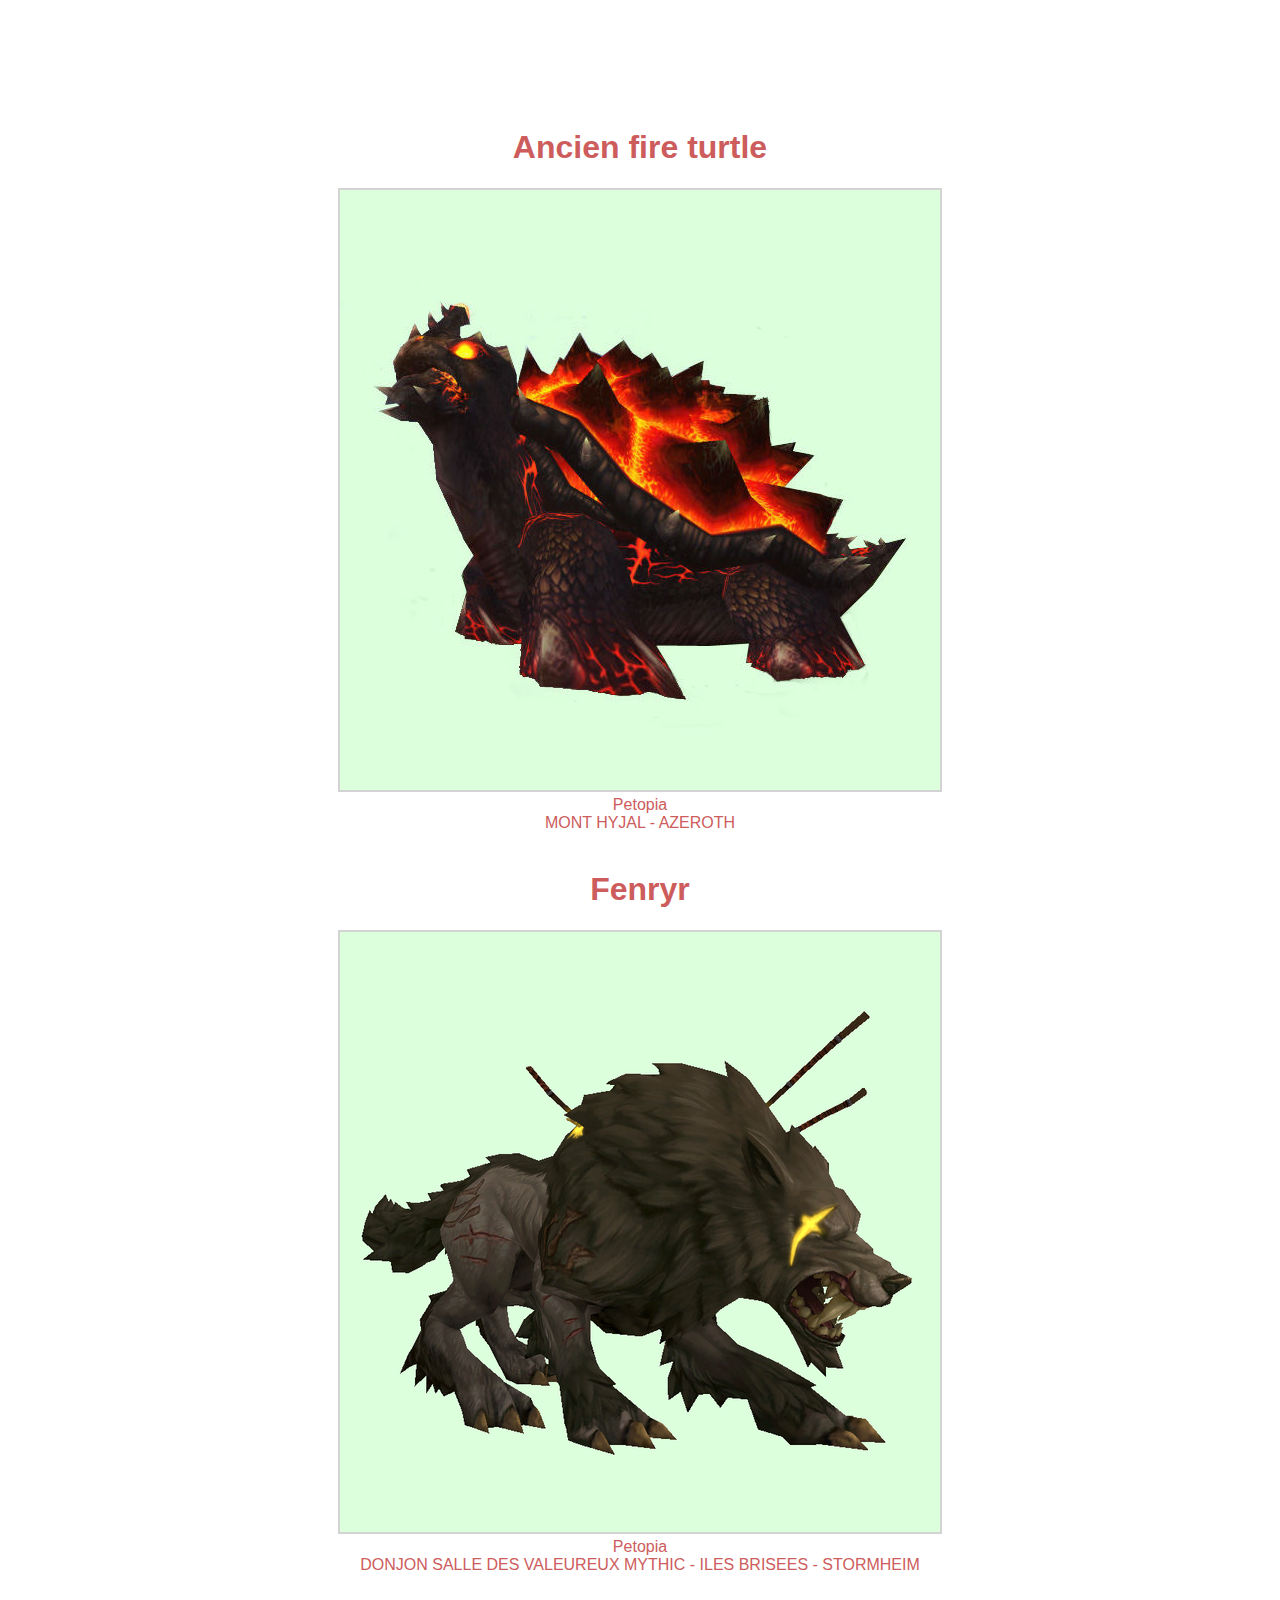
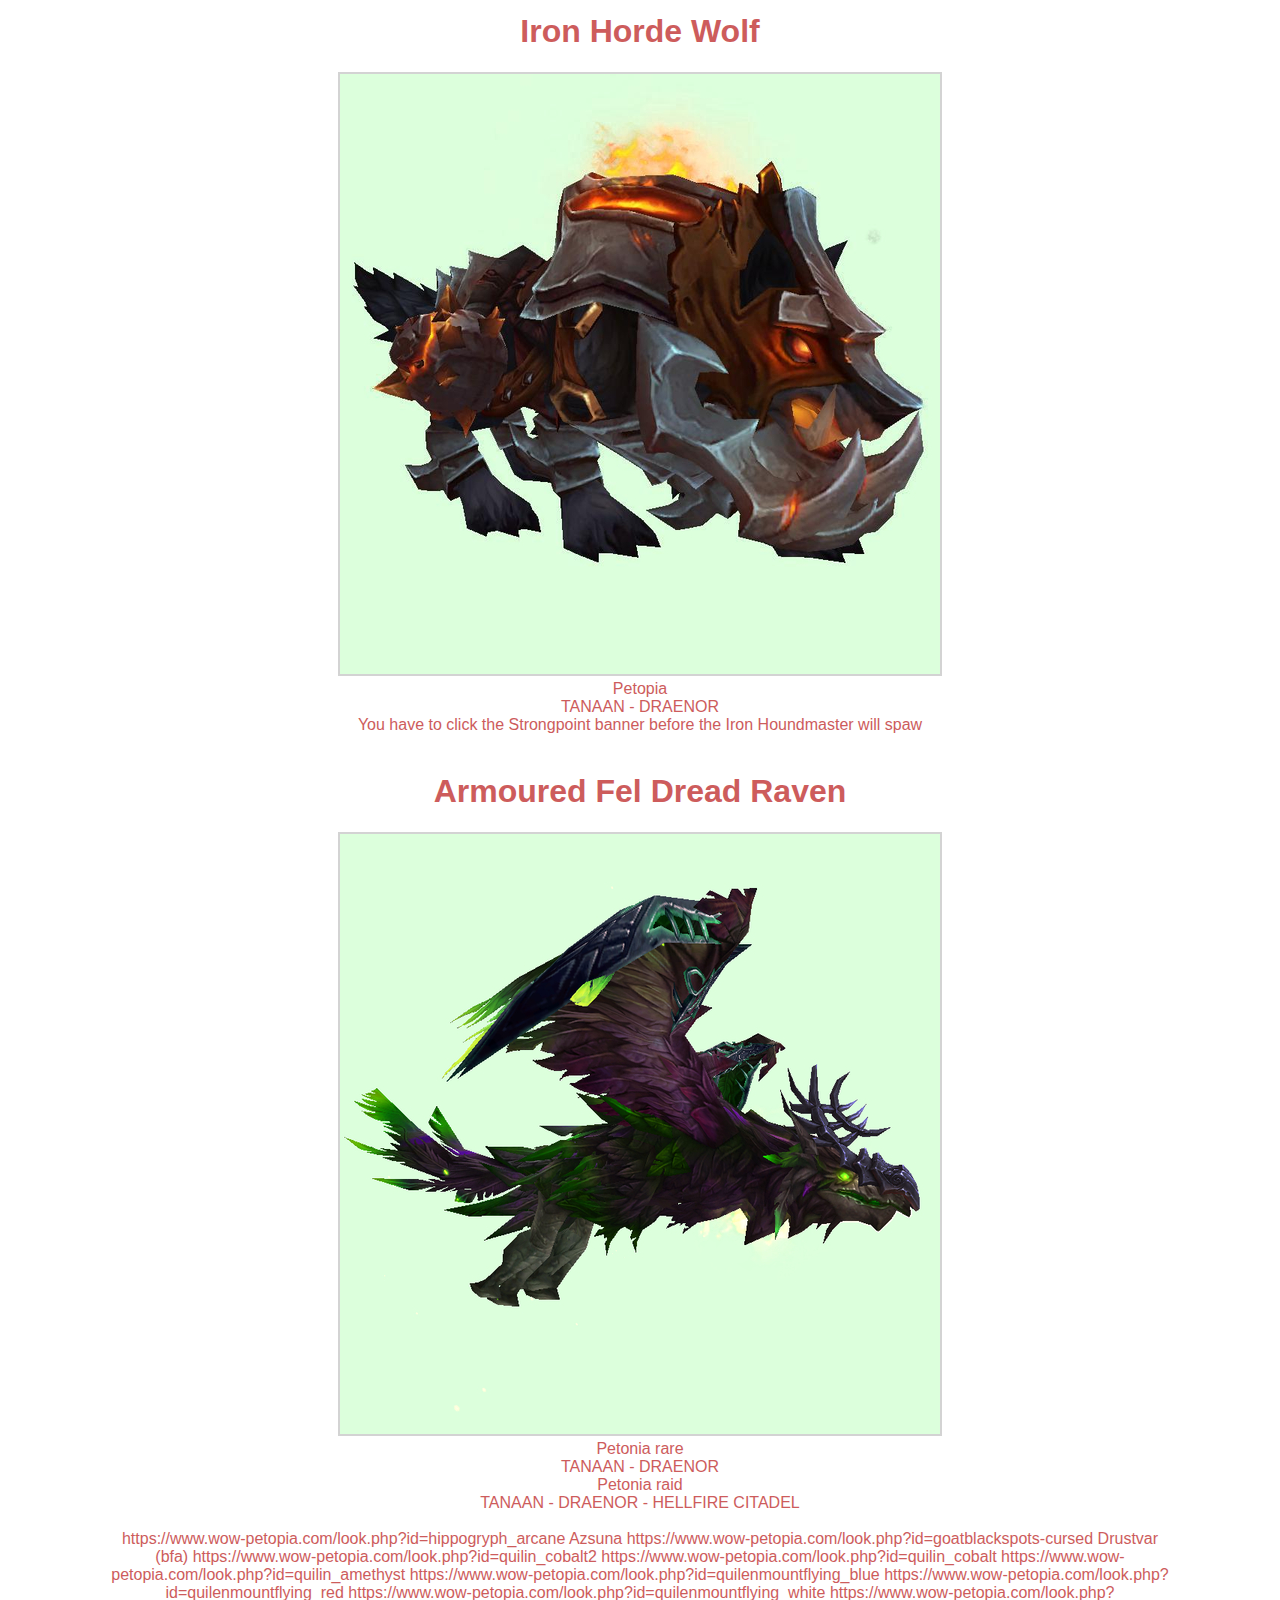
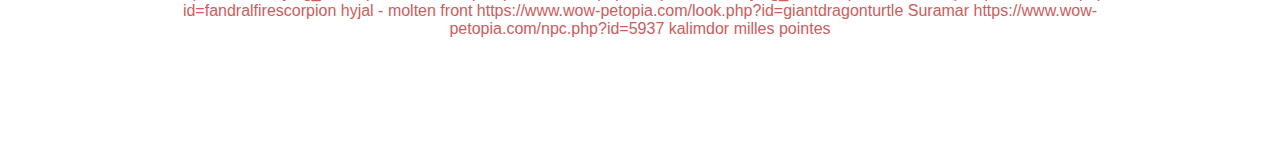
<file: pets.html>
<!DOCTYPE html>
<html lang="en">
  <head>
    <meta charset="UTF-8" />
    <meta name="viewport" content="width=device-width, initial-scale=1.0" />
    <title>Document</title>
    <link rel="stylesheet" href="style.css" />
  </head>
  <body>
    <h1>Ancien fire turtle</h1>
    <img src="images/fire_turtle.jpg" alt="" /> <br />
    <a href="https://www.wow-petopia.com/look.php?id=ancientseaturtlefire"
      >Petopia</a
    >
    <br />
    MONT HYJAL - AZEROTH <br /><br />

    <h1>Fenryr</h1>
    <img src="images/fenryr.jpg" alt="" /><br />
    <a href="https://www.wow-petopia.com/npc.php?id=119990">Petopia</a> <br />
    DONJON SALLE DES VALEUREUX MYTHIC - ILES BRISEES - STORMHEIM <br /><br />

    <h1>Iron Horde Wolf</h1>
    <img src="images/ironhordewolf.jpg" alt="" /><br />
    <a href="https://www.wow-petopia.com/npc.php?id=91250">Petopia</a> <br />
    TANAAN - DRAENOR <br />
    You have to click the Strongpoint banner before the Iron Houndmaster will
    spaw<br /><br />

    <h1>Armoured Fel Dread Raven</h1>
    <img src="images/fel_dread_raven.jpg" alt="" /><br />
    <a href="https://www.wowhead.com/npc=95053/deathtalon">Petonia rare</a
    ><br />
    TANAAN - DRAENOR <br />
    <a href="https://www.wowhead.com/npc=93952/fel-raven#comments"
      >Petonia raid</a
    >
    <br />
    TANAAN - DRAENOR - HELLFIRE CITADEL <br /><br />

    https://www.wow-petopia.com/look.php?id=hippogryph_arcane Azsuna
    https://www.wow-petopia.com/look.php?id=goatblackspots-cursed Drustvar (bfa)
    https://www.wow-petopia.com/look.php?id=quilin_cobalt2
    https://www.wow-petopia.com/look.php?id=quilin_cobalt
    https://www.wow-petopia.com/look.php?id=quilin_amethyst
    https://www.wow-petopia.com/look.php?id=quilenmountflying_blue
    https://www.wow-petopia.com/look.php?id=quilenmountflying_red
    https://www.wow-petopia.com/look.php?id=quilenmountflying_white
    https://www.wow-petopia.com/look.php?id=fandralfirescorpion hyjal - molten
    front https://www.wow-petopia.com/look.php?id=giantdragonturtle Suramar
    https://www.wow-petopia.com/npc.php?id=5937 kalimdor milles pointes
  </body>
</html>
</file>
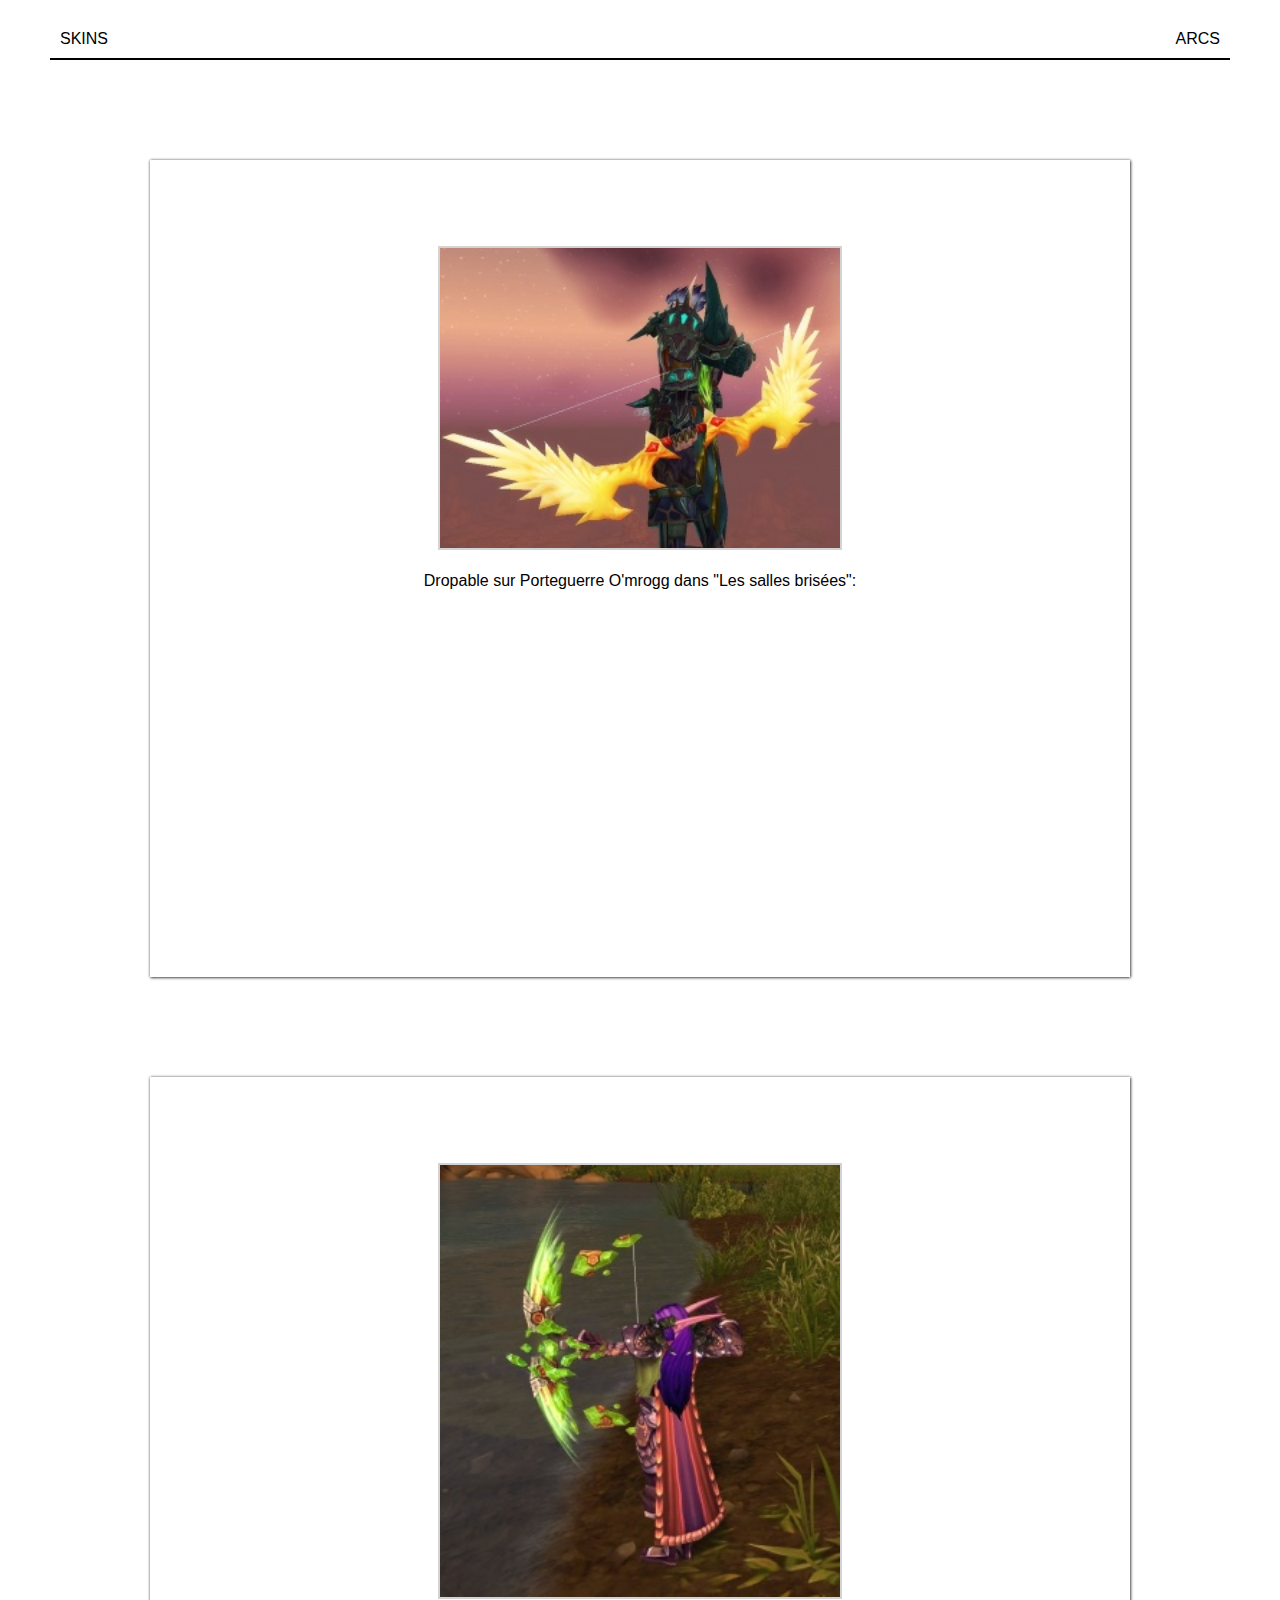
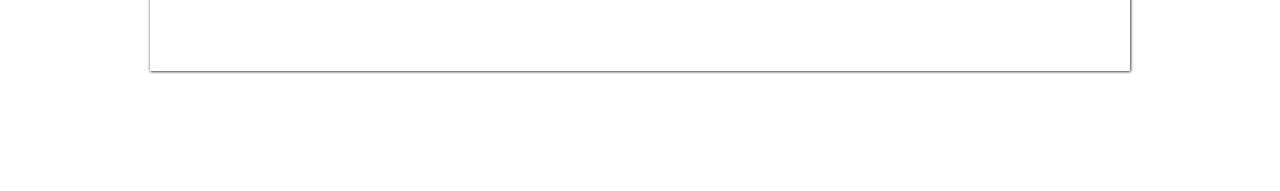
<file: skins.html>
<!DOCTYPE html>
<html lang="en">
  <head>
    <meta charset="UTF-8" />
    <meta name="viewport" content="width=device-width, initial-scale=1.0" />
    <title>SKINS</title>
    <link rel="stylesheet" href="style.css" />
    <script>
      const whTooltips = {
        colorLinks: true,
        iconizeLinks: true,
        renameLinks: true,
      };
    </script>
    <script src="https://wow.zamimg.com/widgets/power.js"></script>
  </head>
  <body class="body_skins">
    <header class="d-flex header_skins">
      <div>
        SKINS
      </div>
      <div>
        ARCS
      </div>
    </header>

    <main class="main_skins">
      <section>
        <a
          href="https://fr.wowhead.com/item=27526/arc-faucon-br%C3%BBleciel&bonus=4103#english-comments:0"
          data-wowhead="item=27526"
        ></a>
        <br /><br />
        <img src="images/arc_faucon.jpg" alt="" /><br /><br />

        Dropable sur Porteguerre O'mrogg dans "Les salles brisées": <br /><br />
        <iframe
          width="560"
          height="315"
          src="https://www.youtube.com/embed/PylgeSOXNB0"
          frameborder="0"
          allow="accelerometer; autoplay; encrypted-media; gyroscope; picture-in-picture"
          allowfullscreen
        ></iframe>
      </section>
      <section>
        <a
          href="https://fr.wowhead.com/item=124680/arc-long-du-gladiateur-farouche&bonus=0#english-comments"
          data-wowhead="item=124680"
        ></a>
        <br /><br />
        <img src="images/arc_gladiateur_farouche.jpg" alt="" /> <br /><br />
      </section>
    </main>
  </body>
</html>
</file>
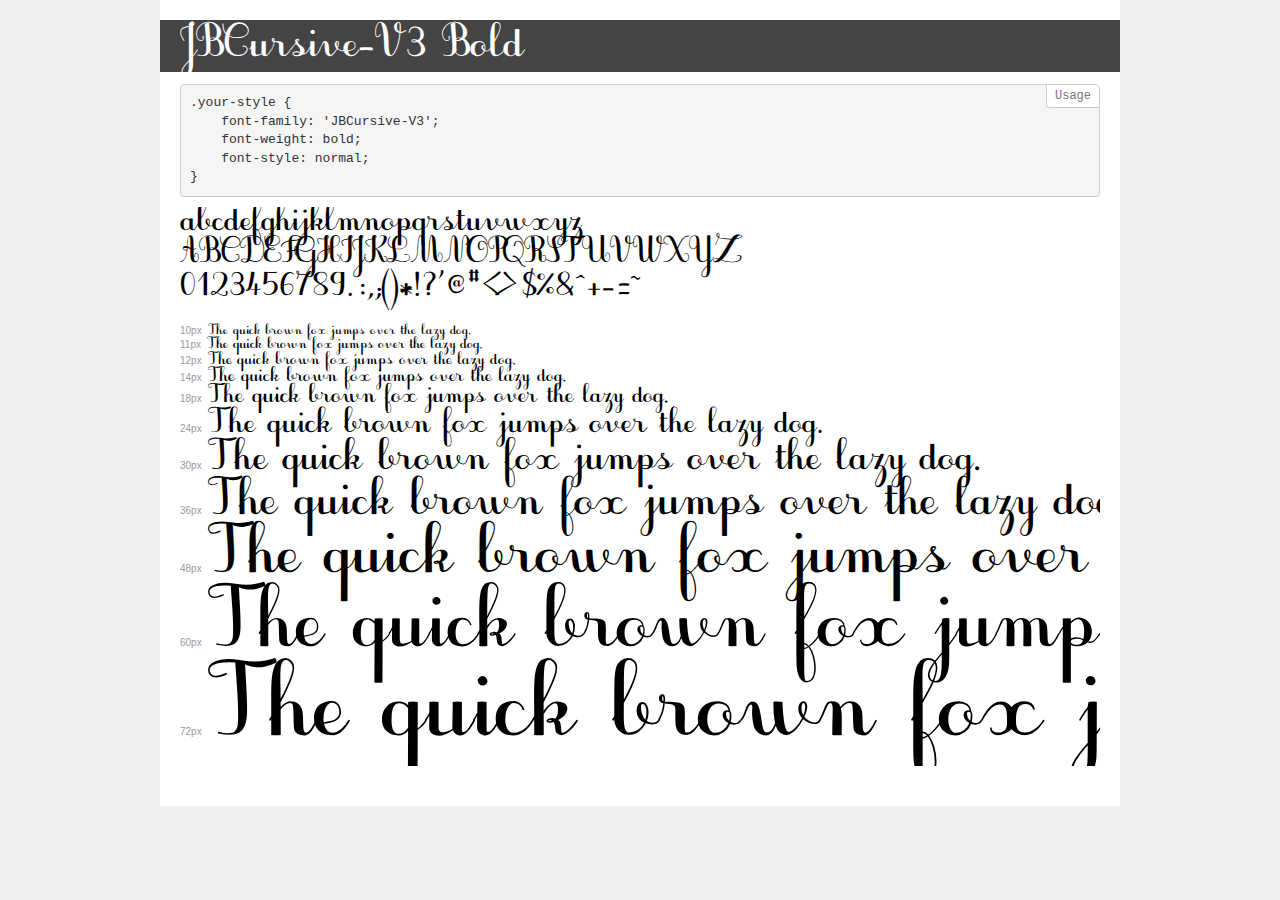
<file: fonts/demo.html>
<!DOCTYPE html>
<html lang="en">
<head>
    <meta charset="utf-8">
    <meta http-equiv="X-UA-Compatible" content="IE=edge">
    <meta name="viewport" content="width=device-width, initial-scale=1">
    <meta name="robots" content="noindex, noarchive">
    <meta name="format-detection" content="telephone=no">
    <title>Transfonter demo</title>
    <link href="stylesheet.css" rel="stylesheet">
    <style>
        /*
        http://meyerweb.com/eric/tools/css/reset/
        v2.0 | 20110126
        License: none (public domain)
        */
        html, body, div, span, applet, object, iframe,
        h1, h2, h3, h4, h5, h6, p, blockquote, pre,
        a, abbr, acronym, address, big, cite, code,
        del, dfn, em, img, ins, kbd, q, s, samp,
        small, strike, strong, sub, sup, tt, var,
        b, u, i, center,
        dl, dt, dd, ol, ul, li,
        fieldset, form, label, legend,
        table, caption, tbody, tfoot, thead, tr, th, td,
        article, aside, canvas, details, embed,
        figure, figcaption, footer, header, hgroup,
        menu, nav, output, ruby, section, summary,
        time, mark, audio, video {
            margin: 0;
            padding: 0;
            border: 0;
            font-size: 100%;
            font: inherit;
            vertical-align: baseline;
        }
        /* HTML5 display-role reset for older browsers */
        article, aside, details, figcaption, figure,
        footer, header, hgroup, menu, nav, section {
            display: block;
        }
        body {
            line-height: 1;
        }
        ol, ul {
            list-style: none;
        }
        blockquote, q {
            quotes: none;
        }
        blockquote:before, blockquote:after,
        q:before, q:after {
            content: '';
            content: none;
        }
        table {
            border-collapse: collapse;
            border-spacing: 0;
        }
        /* demo styles */
        body {
            background: #f0f0f0;
            color: #000;
        }
        .page {
            background: #fff;
            width: 920px;
            margin: 0 auto;
            padding: 20px 20px 0 20px;
            overflow: hidden;
        }
        .font-container {
            overflow-x: auto;
            overflow-y: hidden;
            margin-bottom: 40px;
            line-height: 1.3;
            white-space: nowrap;
            padding-bottom: 5px;
        }
        h1 {
            position: relative;
            background: #444;
            font-size: 32px;
            color: #fff;
            padding: 10px 20px;
            margin: 0 -20px 12px -20px;
        }
        .letters {
            font-size: 25px;
            margin-bottom: 20px;
        }
        .s10:before {
            content: '10px';
        }
        .s11:before {
            content: '11px';
        }
        .s12:before {
            content: '12px';
        }
        .s14:before {
            content: '14px';
        }
        .s18:before {
            content: '18px';
        }
        .s24:before {
            content: '24px';
        }
        .s30:before {
            content: '30px';
        }
        .s36:before {
            content: '36px';
        }
        .s48:before {
            content: '48px';
        }
        .s60:before {
            content: '60px';
        }
        .s72:before {
            content: '72px';
        }
        .s10:before, .s11:before, .s12:before, .s14:before,
        .s18:before, .s24:before, .s30:before, .s36:before,
        .s48:before, .s60:before, .s72:before {
            font-family: Arial, sans-serif;
            font-size: 10px;
            font-weight: normal;
            font-style: normal;
            color: #999;
            padding-right: 6px;
        }
        pre {
            display: block;
            position: relative;
            padding: 9px;
            margin: 0 0 10px;
            font-family: Monaco, Menlo, Consolas, "Courier New", monospace;
            font-size: 13px;
            line-height: 1.428571429;
            color: #333;
            font-weight: normal;
            font-style: normal;
            background-color: #f5f5f5;
            border: 1px solid #ccc;
            overflow-x: auto;
            border-radius: 4px;
        }
        pre:after {
            display: block;
            position: absolute;
            right: 0;
            top: 0;
            content: 'Usage';
            line-height: 1;
            padding: 5px 8px;
            font-size: 12px;
            color: #767676;
            background-color: #fff;
            border: 1px solid #ccc;
            border-right: none;
            border-top: none;
            border-radius: 0 4px 0 4px;
            z-index: 10;
        }
        /* responsive */
        @media (max-width: 959px) {
            .page {
                width: auto;
                margin: 0;
            }
        }
    </style>
</head>
<body>
<div class="page">
    <div class="demo">
        <h1 style="font-family: 'JBCursive-V3'; font-weight: bold; font-style: normal;">JBCursive-V3 Bold</h1>
        <pre>.your-style {
    font-family: 'JBCursive-V3';
    font-weight: bold;
    font-style: normal;
}</pre>
        <div class="font-container" style="font-family: 'JBCursive-V3'; font-weight: bold; font-style: normal;">
            <p class="letters">
                abcdefghijklmnopqrstuvwxyz<br>
ABCDEFGHIJKLMNOPQRSTUVWXYZ<br>
                0123456789.:,;()*!?'@#<>$%&^+-=~
            </p>
            <p class="s10" style="font-size: 10px;">The quick brown fox jumps over the lazy dog.</p>
            <p class="s11" style="font-size: 11px;">The quick brown fox jumps over the lazy dog.</p>
            <p class="s12" style="font-size: 12px;">The quick brown fox jumps over the lazy dog.</p>
            <p class="s14" style="font-size: 14px;">The quick brown fox jumps over the lazy dog.</p>
            <p class="s18" style="font-size: 18px;">The quick brown fox jumps over the lazy dog.</p>
            <p class="s24" style="font-size: 24px;">The quick brown fox jumps over the lazy dog.</p>
            <p class="s30" style="font-size: 30px;">The quick brown fox jumps over the lazy dog.</p>
            <p class="s36" style="font-size: 36px;">The quick brown fox jumps over the lazy dog.</p>
            <p class="s48" style="font-size: 48px;">The quick brown fox jumps over the lazy dog.</p>
            <p class="s60" style="font-size: 60px;">The quick brown fox jumps over the lazy dog.</p>
            <p class="s72" style="font-size: 72px;">The quick brown fox jumps over the lazy dog.</p>
        </div>
    </div>
</div>
</body>
</html>
</file>
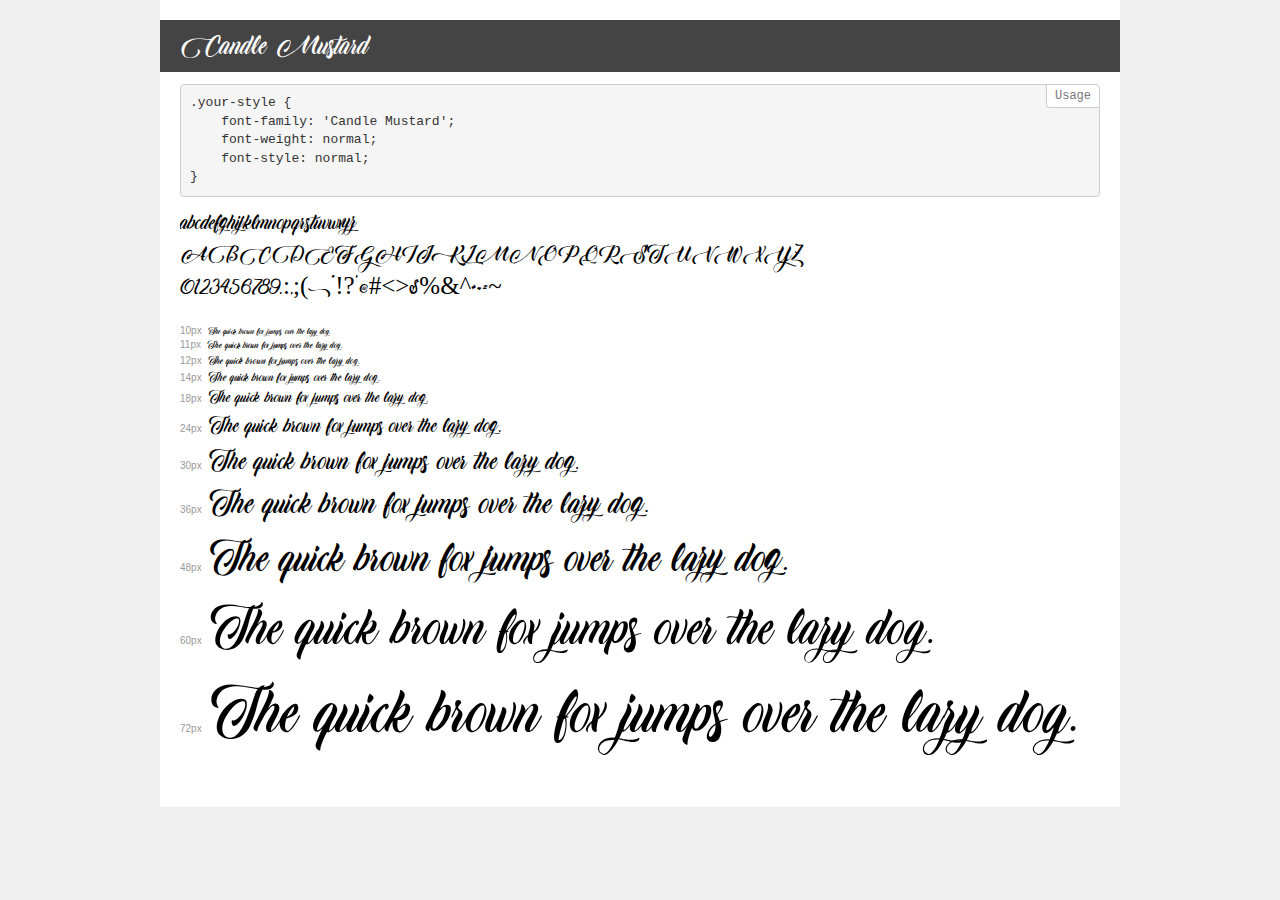
<file: fonts/CandleMustard/demo.html>
<!DOCTYPE html>
<html lang="en">
<head>
    <meta charset="utf-8">
    <meta http-equiv="X-UA-Compatible" content="IE=edge">
    <meta name="viewport" content="width=device-width, initial-scale=1">
    <meta name="robots" content="noindex, noarchive">
    <meta name="format-detection" content="telephone=no">
    <title>Transfonter demo</title>
    <link href="stylesheet.css" rel="stylesheet">
    <style>
        /*
        http://meyerweb.com/eric/tools/css/reset/
        v2.0 | 20110126
        License: none (public domain)
        */
        html, body, div, span, applet, object, iframe,
        h1, h2, h3, h4, h5, h6, p, blockquote, pre,
        a, abbr, acronym, address, big, cite, code,
        del, dfn, em, img, ins, kbd, q, s, samp,
        small, strike, strong, sub, sup, tt, var,
        b, u, i, center,
        dl, dt, dd, ol, ul, li,
        fieldset, form, label, legend,
        table, caption, tbody, tfoot, thead, tr, th, td,
        article, aside, canvas, details, embed,
        figure, figcaption, footer, header, hgroup,
        menu, nav, output, ruby, section, summary,
        time, mark, audio, video {
            margin: 0;
            padding: 0;
            border: 0;
            font-size: 100%;
            font: inherit;
            vertical-align: baseline;
        }
        /* HTML5 display-role reset for older browsers */
        article, aside, details, figcaption, figure,
        footer, header, hgroup, menu, nav, section {
            display: block;
        }
        body {
            line-height: 1;
        }
        ol, ul {
            list-style: none;
        }
        blockquote, q {
            quotes: none;
        }
        blockquote:before, blockquote:after,
        q:before, q:after {
            content: '';
            content: none;
        }
        table {
            border-collapse: collapse;
            border-spacing: 0;
        }
        /* demo styles */
        body {
            background: #f0f0f0;
            color: #000;
        }
        .page {
            background: #fff;
            width: 920px;
            margin: 0 auto;
            padding: 20px 20px 0 20px;
            overflow: hidden;
        }
        .font-container {
            overflow-x: auto;
            overflow-y: hidden;
            margin-bottom: 40px;
            line-height: 1.3;
            white-space: nowrap;
            padding-bottom: 5px;
        }
        h1 {
            position: relative;
            background: #444;
            font-size: 32px;
            color: #fff;
            padding: 10px 20px;
            margin: 0 -20px 12px -20px;
        }
        .letters {
            font-size: 25px;
            margin-bottom: 20px;
        }
        .s10:before {
            content: '10px';
        }
        .s11:before {
            content: '11px';
        }
        .s12:before {
            content: '12px';
        }
        .s14:before {
            content: '14px';
        }
        .s18:before {
            content: '18px';
        }
        .s24:before {
            content: '24px';
        }
        .s30:before {
            content: '30px';
        }
        .s36:before {
            content: '36px';
        }
        .s48:before {
            content: '48px';
        }
        .s60:before {
            content: '60px';
        }
        .s72:before {
            content: '72px';
        }
        .s10:before, .s11:before, .s12:before, .s14:before,
        .s18:before, .s24:before, .s30:before, .s36:before,
        .s48:before, .s60:before, .s72:before {
            font-family: Arial, sans-serif;
            font-size: 10px;
            font-weight: normal;
            font-style: normal;
            color: #999;
            padding-right: 6px;
        }
        pre {
            display: block;
            position: relative;
            padding: 9px;
            margin: 0 0 10px;
            font-family: Monaco, Menlo, Consolas, "Courier New", monospace;
            font-size: 13px;
            line-height: 1.428571429;
            color: #333;
            font-weight: normal;
            font-style: normal;
            background-color: #f5f5f5;
            border: 1px solid #ccc;
            overflow-x: auto;
            border-radius: 4px;
        }
        pre:after {
            display: block;
            position: absolute;
            right: 0;
            top: 0;
            content: 'Usage';
            line-height: 1;
            padding: 5px 8px;
            font-size: 12px;
            color: #767676;
            background-color: #fff;
            border: 1px solid #ccc;
            border-right: none;
            border-top: none;
            border-radius: 0 4px 0 4px;
            z-index: 10;
        }
        /* responsive */
        @media (max-width: 959px) {
            .page {
                width: auto;
                margin: 0;
            }
        }
    </style>
</head>
<body>
<div class="page">
    <div class="demo">
        <h1 style="font-family: 'Candle Mustard'; font-weight: normal; font-style: normal;">Candle Mustard</h1>
        <pre>.your-style {
    font-family: 'Candle Mustard';
    font-weight: normal;
    font-style: normal;
}</pre>
        <div class="font-container" style="font-family: 'Candle Mustard'; font-weight: normal; font-style: normal;">
            <p class="letters">
                abcdefghijklmnopqrstuvwxyz<br>
ABCDEFGHIJKLMNOPQRSTUVWXYZ<br>
                0123456789.:,;()*!?'@#<>$%&^+-=~
            </p>
            <p class="s10" style="font-size: 10px;">The quick brown fox jumps over the lazy dog.</p>
            <p class="s11" style="font-size: 11px;">The quick brown fox jumps over the lazy dog.</p>
            <p class="s12" style="font-size: 12px;">The quick brown fox jumps over the lazy dog.</p>
            <p class="s14" style="font-size: 14px;">The quick brown fox jumps over the lazy dog.</p>
            <p class="s18" style="font-size: 18px;">The quick brown fox jumps over the lazy dog.</p>
            <p class="s24" style="font-size: 24px;">The quick brown fox jumps over the lazy dog.</p>
            <p class="s30" style="font-size: 30px;">The quick brown fox jumps over the lazy dog.</p>
            <p class="s36" style="font-size: 36px;">The quick brown fox jumps over the lazy dog.</p>
            <p class="s48" style="font-size: 48px;">The quick brown fox jumps over the lazy dog.</p>
            <p class="s60" style="font-size: 60px;">The quick brown fox jumps over the lazy dog.</p>
            <p class="s72" style="font-size: 72px;">The quick brown fox jumps over the lazy dog.</p>
        </div>
    </div>
</div>
</body>
</html>
</file>
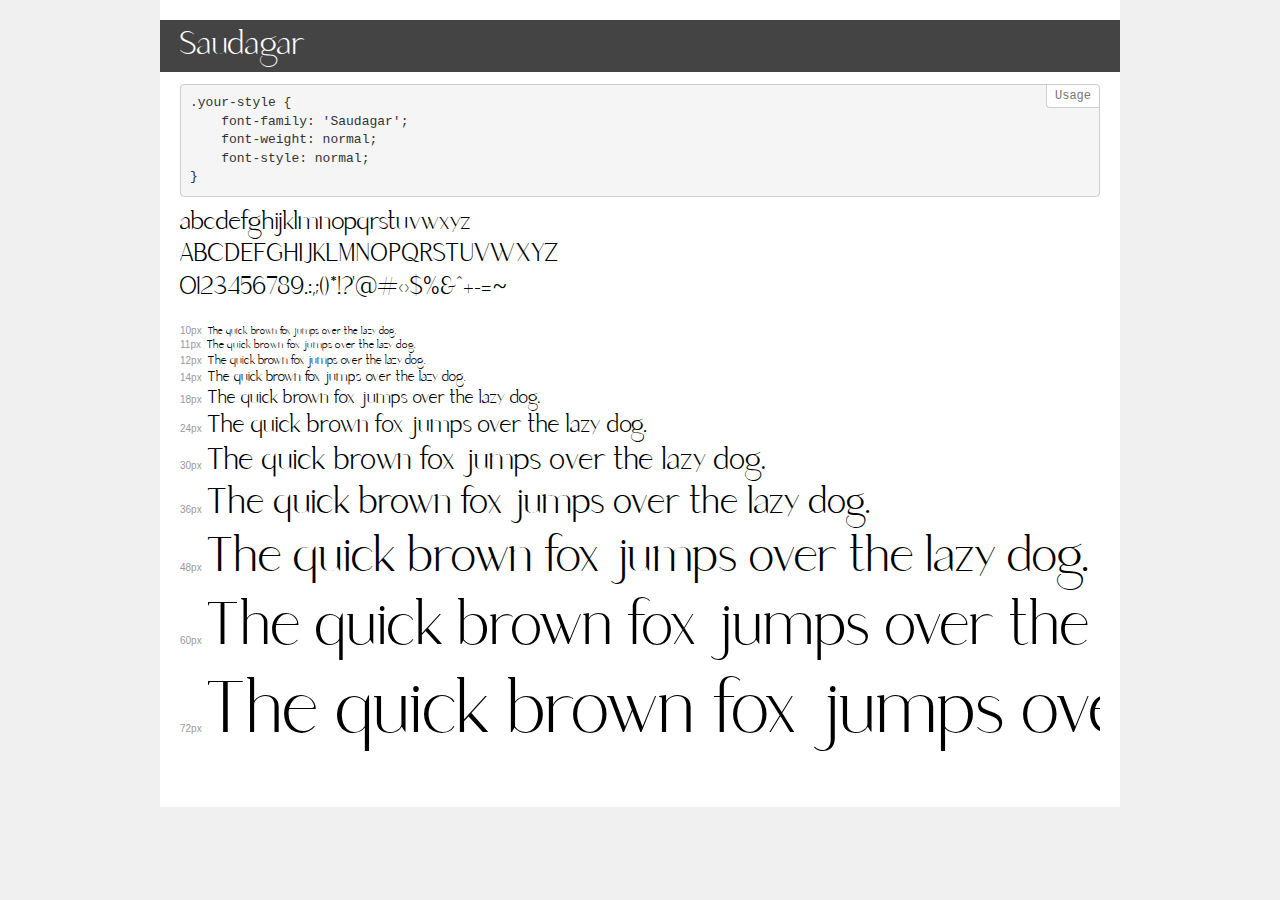
<file: fonts/Saudagar/demo.html>
<!DOCTYPE html>
<html lang="en">
<head>
    <meta charset="utf-8">
    <meta http-equiv="X-UA-Compatible" content="IE=edge">
    <meta name="viewport" content="width=device-width, initial-scale=1">
    <meta name="robots" content="noindex, noarchive">
    <meta name="format-detection" content="telephone=no">
    <title>Transfonter demo</title>
    <link href="stylesheet.css" rel="stylesheet">
    <style>
        /*
        http://meyerweb.com/eric/tools/css/reset/
        v2.0 | 20110126
        License: none (public domain)
        */
        html, body, div, span, applet, object, iframe,
        h1, h2, h3, h4, h5, h6, p, blockquote, pre,
        a, abbr, acronym, address, big, cite, code,
        del, dfn, em, img, ins, kbd, q, s, samp,
        small, strike, strong, sub, sup, tt, var,
        b, u, i, center,
        dl, dt, dd, ol, ul, li,
        fieldset, form, label, legend,
        table, caption, tbody, tfoot, thead, tr, th, td,
        article, aside, canvas, details, embed,
        figure, figcaption, footer, header, hgroup,
        menu, nav, output, ruby, section, summary,
        time, mark, audio, video {
            margin: 0;
            padding: 0;
            border: 0;
            font-size: 100%;
            font: inherit;
            vertical-align: baseline;
        }
        /* HTML5 display-role reset for older browsers */
        article, aside, details, figcaption, figure,
        footer, header, hgroup, menu, nav, section {
            display: block;
        }
        body {
            line-height: 1;
        }
        ol, ul {
            list-style: none;
        }
        blockquote, q {
            quotes: none;
        }
        blockquote:before, blockquote:after,
        q:before, q:after {
            content: '';
            content: none;
        }
        table {
            border-collapse: collapse;
            border-spacing: 0;
        }
        /* demo styles */
        body {
            background: #f0f0f0;
            color: #000;
        }
        .page {
            background: #fff;
            width: 920px;
            margin: 0 auto;
            padding: 20px 20px 0 20px;
            overflow: hidden;
        }
        .font-container {
            overflow-x: auto;
            overflow-y: hidden;
            margin-bottom: 40px;
            line-height: 1.3;
            white-space: nowrap;
            padding-bottom: 5px;
        }
        h1 {
            position: relative;
            background: #444;
            font-size: 32px;
            color: #fff;
            padding: 10px 20px;
            margin: 0 -20px 12px -20px;
        }
        .letters {
            font-size: 25px;
            margin-bottom: 20px;
        }
        .s10:before {
            content: '10px';
        }
        .s11:before {
            content: '11px';
        }
        .s12:before {
            content: '12px';
        }
        .s14:before {
            content: '14px';
        }
        .s18:before {
            content: '18px';
        }
        .s24:before {
            content: '24px';
        }
        .s30:before {
            content: '30px';
        }
        .s36:before {
            content: '36px';
        }
        .s48:before {
            content: '48px';
        }
        .s60:before {
            content: '60px';
        }
        .s72:before {
            content: '72px';
        }
        .s10:before, .s11:before, .s12:before, .s14:before,
        .s18:before, .s24:before, .s30:before, .s36:before,
        .s48:before, .s60:before, .s72:before {
            font-family: Arial, sans-serif;
            font-size: 10px;
            font-weight: normal;
            font-style: normal;
            color: #999;
            padding-right: 6px;
        }
        pre {
            display: block;
            position: relative;
            padding: 9px;
            margin: 0 0 10px;
            font-family: Monaco, Menlo, Consolas, "Courier New", monospace;
            font-size: 13px;
            line-height: 1.428571429;
            color: #333;
            font-weight: normal;
            font-style: normal;
            background-color: #f5f5f5;
            border: 1px solid #ccc;
            overflow-x: auto;
            border-radius: 4px;
        }
        pre:after {
            display: block;
            position: absolute;
            right: 0;
            top: 0;
            content: 'Usage';
            line-height: 1;
            padding: 5px 8px;
            font-size: 12px;
            color: #767676;
            background-color: #fff;
            border: 1px solid #ccc;
            border-right: none;
            border-top: none;
            border-radius: 0 4px 0 4px;
            z-index: 10;
        }
        /* responsive */
        @media (max-width: 959px) {
            .page {
                width: auto;
                margin: 0;
            }
        }
    </style>
</head>
<body>
<div class="page">
    <div class="demo">
        <h1 style="font-family: 'Saudagar'; font-weight: normal; font-style: normal;">Saudagar</h1>
        <pre>.your-style {
    font-family: 'Saudagar';
    font-weight: normal;
    font-style: normal;
}</pre>
        <div class="font-container" style="font-family: 'Saudagar'; font-weight: normal; font-style: normal;">
            <p class="letters">
                abcdefghijklmnopqrstuvwxyz<br>
ABCDEFGHIJKLMNOPQRSTUVWXYZ<br>
                0123456789.:,;()*!?'@#<>$%&^+-=~
            </p>
            <p class="s10" style="font-size: 10px;">The quick brown fox jumps over the lazy dog.</p>
            <p class="s11" style="font-size: 11px;">The quick brown fox jumps over the lazy dog.</p>
            <p class="s12" style="font-size: 12px;">The quick brown fox jumps over the lazy dog.</p>
            <p class="s14" style="font-size: 14px;">The quick brown fox jumps over the lazy dog.</p>
            <p class="s18" style="font-size: 18px;">The quick brown fox jumps over the lazy dog.</p>
            <p class="s24" style="font-size: 24px;">The quick brown fox jumps over the lazy dog.</p>
            <p class="s30" style="font-size: 30px;">The quick brown fox jumps over the lazy dog.</p>
            <p class="s36" style="font-size: 36px;">The quick brown fox jumps over the lazy dog.</p>
            <p class="s48" style="font-size: 48px;">The quick brown fox jumps over the lazy dog.</p>
            <p class="s60" style="font-size: 60px;">The quick brown fox jumps over the lazy dog.</p>
            <p class="s72" style="font-size: 72px;">The quick brown fox jumps over the lazy dog.</p>
        </div>
    </div>
</div>
</body>
</html>
</file>
<file: style.css>
body {
  display: block;
  text-align: center;
  background-size: cover;
  color: indianred;
  font-family: "Segoe UI", Tahoma, Geneva, Verdana, sans-serif;
  padding: 100px;
}

a {
  text-decoration: none;
  color: indianred;
}

a:hover {
  box-shadow: 0px 0px 10px 1.5px indianred;
  padding: 5px;
}

img {
  width: 600px;
  border: 2px solid lightgray;
}

.bodyDraenor {
  background-image: url(images/pastel2.0.png);
}

.bodyIndex {
  background-image: url(images/azsuna.jpg);
  background-repeat: no-repeat;
  color: palevioletred;
}

.bodyIndex header {
  font-family: "JBCursive-V3";
}

.sectionIndex {
  color: black;
  background-color: rgba(255, 255, 255, 0.25);
  text-align: left;
  padding-left: 50px;
  padding-top: 10px;
  padding-bottom: 10px;
  font-size: larger;
  border-radius: 20px;
}

.sectionDraenor {
  background-color: rgba(255, 255, 255, 0.5);
  box-shadow: 0px 0px 10px 1.5px indianred;
  padding: 10px;
  margin-bottom: 30px;
  padding-bottom: 30px;
}

.lienIndex {
  color: black;
}

.bodyIndex header,
.bodyDraenor header {
  font-size: xx-large;
  box-shadow: 0px 0px 10px 1.5px white;
  border: 1px solid white;
  color: white;
  padding: 20px;
  border-radius: 20px;
  font-weight: bolder;
  text-shadow: 1px 1px 20px white;
}

.carte_draenor {
  box-shadow: 0px 0px 50px 10px white;
  border: none;
}

.menu {
  position: absolute;
  right: 0;
  top: 0;
  padding: 15px;
  box-shadow: 0px 0px 10px 1.5px grey;

  position: fixed;
  width: 100%;
  background-image: url(images/pastel2.0.png);
  background-size: contain;
}

.menu a {
  color: white;
  font-weight: bolder;
  text-shadow: 1px 1px 10px black;
  font-size: larger;
}

.input_pseudo {
  margin-bottom: 50px;
}

.img_petite {
  width: 200px;
  border-radius: 100%;
  box-shadow: 0px 0px 10px 1.5px indianred;
}

nav {
  display: flex;
  justify-content: space-around;
}

.reput {
  width: 25%;
  box-shadow: 0px 0px 10px 1.5px indianred;
  height: auto;
  padding: 20px;
}

.d-flex {
  display: flex;
  justify-content: center;
}

.d-flex a {
  padding: 10px;
}

.d-flex div {
  padding: 10px;
}

.fleche {
  position: absolute;
  left: 20px;
  top: 50%;
  font-size: 50px;
  position: fixed;
}

.fleche a {
  box-shadow: none;
}

.menu a {
  box-shadow: none;
}

footer .d-flex a {
  box-shadow: none;
}

footer .d-flex a:hover {
  text-decoration: underline;
}

.removeShadow a {
  box-shadow: none;
}

.secuDraenor {
  padding-left: 50px;
  padding-right: 50px;
}

.bodyIndex a:hover {
  box-shadow: 0px 0px 10px 1.5px crimson;
}

.reput h1 {
  border-bottom: 2px solid indianred;
  width: auto;
  padding-bottom: 20px;
}

/* Style page skins */

.body_skins header {
  color: black;
  border-bottom: 2px solid black;
}

.body_skins {
  padding: 20px;
  padding-right: 50px;
  padding-left: 50px;
  margin: 0;
  color: black;
}

.header_skins {
  align-items: center;
  justify-content: space-between;
}

.body_skins a:hover {
  box-shadow: none;
}

.main_skins section {
  margin: 100px;
  box-shadow: 0px 0px 3px 0.5px black;
  padding: 50px;
}

.main_skins img {
  width: 400px;
}
</file>
<file: fonts/stylesheet.css>
@font-face {
    font-family: 'JBCursive-V3';
    src: url('JBCursive-V3-Bold.eot');
    src: url('JBCursive-V3-Bold.eot?#iefix') format('embedded-opentype'),
        url('JBCursive-V3-Bold.woff2') format('woff2'),
        url('JBCursive-V3-Bold.woff') format('woff'),
        url('JBCursive-V3-Bold.ttf') format('truetype'),
        url('JBCursive-V3-Bold.svg#JBCursive-V3-Bold') format('svg');
    font-weight: bold;
    font-style: normal;
    font-display: swap;
}
</file>
<file: fonts/CandleMustard/stylesheet.css>
@font-face {
    font-family: 'Candle Mustard';
    src: url('CandleMustard.eot');
    src: url('CandleMustard.eot?#iefix') format('embedded-opentype'),
        url('CandleMustard.woff2') format('woff2'),
        url('CandleMustard.woff') format('woff'),
        url('CandleMustard.ttf') format('truetype'),
        url('CandleMustard.svg#CandleMustard') format('svg');
    font-weight: normal;
    font-style: normal;
    font-display: swap;
}
</file>
<file: fonts/Saudagar/stylesheet.css>
@font-face {
    font-family: 'Saudagar';
    src: url('Saudagar.eot');
    src: url('Saudagar.eot?#iefix') format('embedded-opentype'),
        url('Saudagar.woff2') format('woff2'),
        url('Saudagar.woff') format('woff'),
        url('Saudagar.ttf') format('truetype'),
        url('Saudagar.svg#Saudagar') format('svg');
    font-weight: normal;
    font-style: normal;
    font-display: swap;
}
</file>
